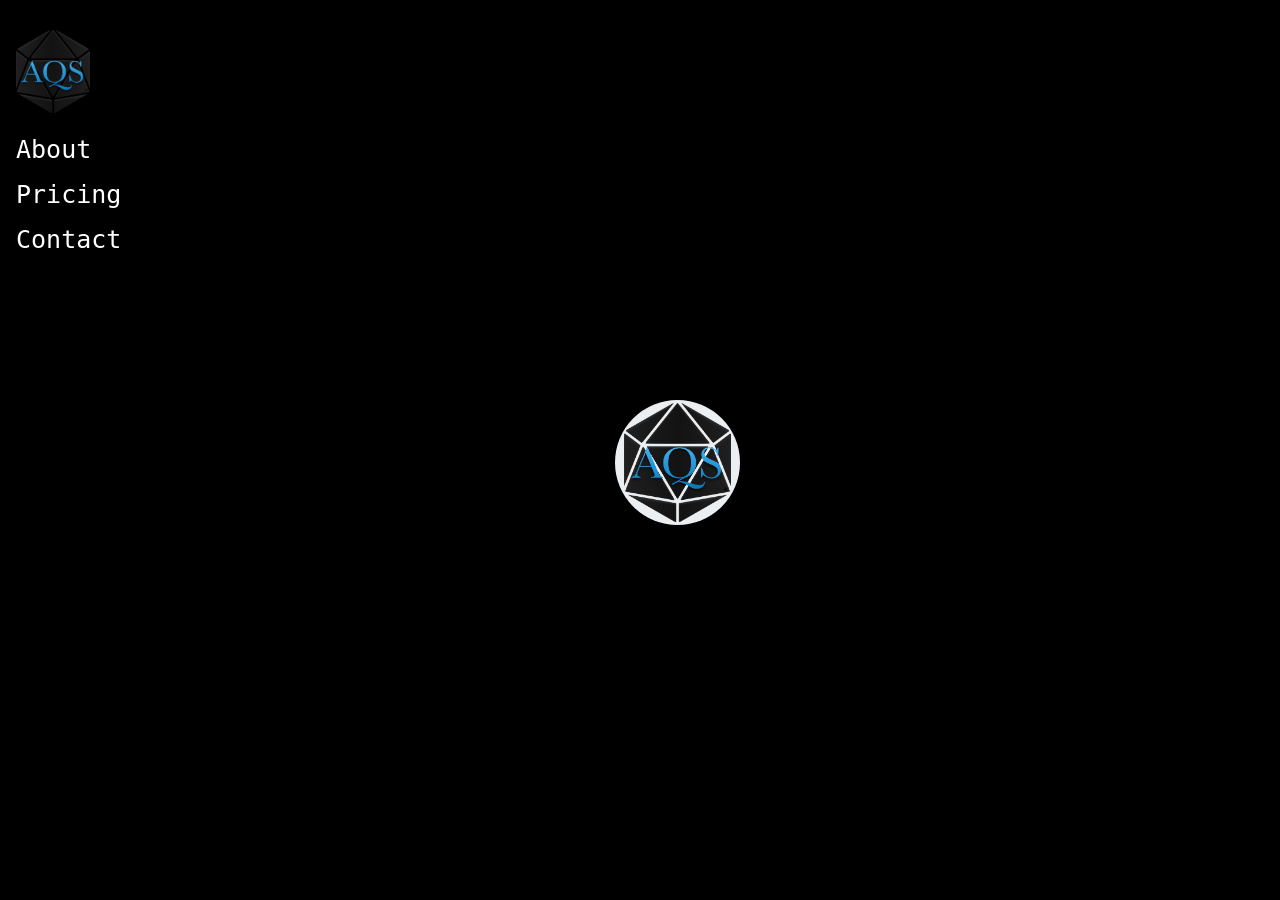
<file: index.html>
<!DOCTYPE html>
<html>
  <head>

  </head>
<body style = "background-color:black;">

    <style>
      .center {
                display: block;
                margin-left: auto;
                margin-right: auto;
                height: auto;
                 }
        
body {overflow: hidden;}
input {position: absolute; display: none}

.sidelink a:hover{
  background-color: white;
  color: black;
}
</style>
    <!-- Loading in Stylesheets-->
    <link rel="stylesheet" href="stylesheets/fade-pulse.css">
    <link rel="stylesheet" href="stylesheets/sidenav.css">
    <link rel="stylesheet" href="stylesheets/4wheelMenu.css">

  <!-- Start of Body-->
  <!-- Side Navigation Bar-->
  <div class="sidenav" style="width:14.8%;">
    <a href = "home.html">
    <img src = "images/AQS Logo.png" width = "45%"></img>
    </a>
    <a href="about.html" class = "sidelink" style="font-size: 25px;">About</a>
    <a href="pricing.html" class = "sidelink" style="font-size: 25px;">Pricing</a>
    <a href="contactform.html" class = "sidelink" style="font-size: 25px;">Contact</a>
  </div>

<!-- Wheel Menu -->
<div class="menu fade-in">
  <input type="checkbox" id="toggle" />
  <label id="show-menu" for="toggle">
    <div class="btn fe-pulse">
      <img src = "images/AQS Logo.png"  class = "center" width = "85%" height = "auto"></img>
      
    </div>
    <div class="btn">
      <a href = #> 
        <img src = "images/smart_scan_text.png" class = "center" width = "60%" height = "auto"></img>
      </a>
    </div>
    <div class="btn">
      <a href = #> 
        
      </a>
    </div>
    <div class="btn">
      <a href = #> 
        <img src = "images/fire_net_text.png" class = "center" width = "85%" height = "auto"></img>
      </a>
    </div>
    <div class="btn">
      <a href = #> 
        
      </a>
    </div>
    <div class="btn">
      <a href = #> 
        <img src = "images/cloud_storage_text.png" class = "center" width = "75%" height = "auto"></img>
      </a>
    </div>
    <div class="btn">
    </div>
    <div class="btn">
      <img src = "images/full_scan_text.png" class = "center" width = "50%" height = "auto"></img>
    </div>
    <div class="btn">
      <div class="btn">
      </div>
    </div>
  </label>
</div>

</body>
</html>
</file>
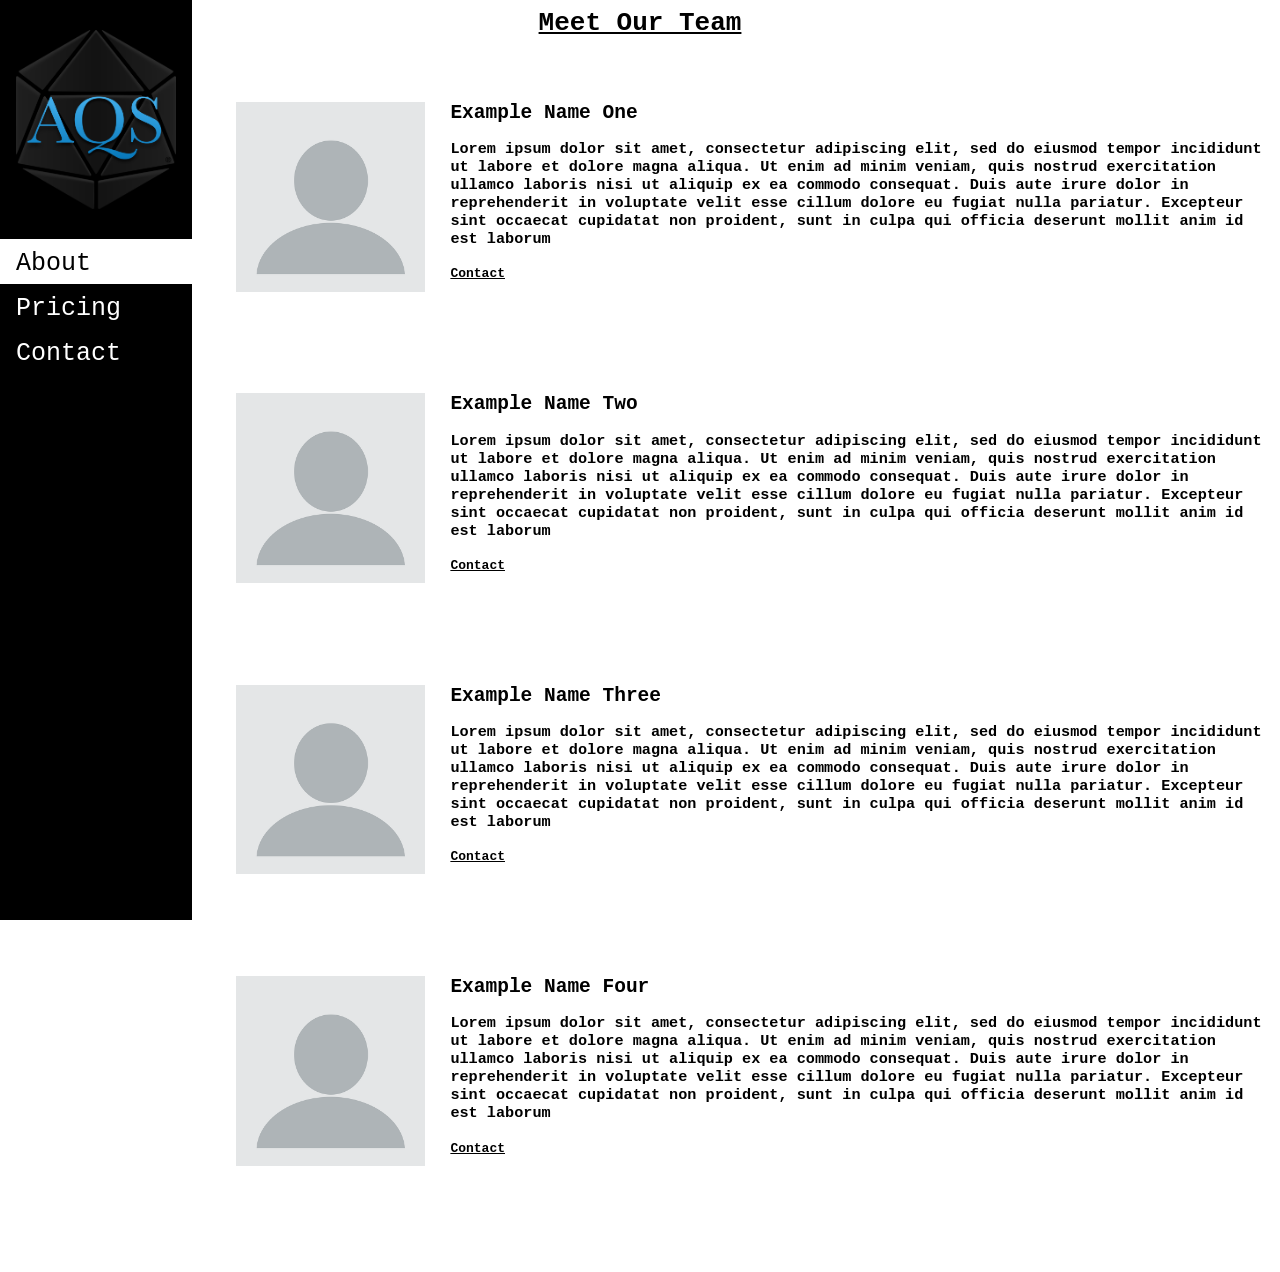
<file: about.html>
<!DOCTYPE html>
<html>
<style>
    .selectedpage{
        background-color: white;
        color: black;

    }

    .profile-image{
        margin-left: 18%;
        width: 15%;
        height: auto;
        display: block;
        float: left;
    }

    .shiftedtexttitle{
        margin: 0 auto;
        text-align: center;
        color: black;
        font-family: monospace;
        text-decoration: underline;
    }

    .blocktext{
        color: black;
        padding-left: 2%;
        word-wrap: break-word;
        overflow: auto;
        font-family: monospace;
        
    }
    .brlarge { 
            display: block; 
            margin-bottom: 7em; 
        } 

        .brmedium { 
            display: block; 
            margin-bottom: 4em; 
        } 
</style>

<body style = "background-color:white;">
<!--Loading Stylesheets-->
<link rel="stylesheet" href="stylesheets/sidenav.css">

<!--Side Navigation Bar-->
<div class="sidenav">
    <a href="index.html">
    <img src = "images/AQS Logo.png" width = "95%" class = "center"></img>
    </a>
    <p></p>
    <p></p>
    <a href="about.html" style = "color: black" class = "sidelink selectedpage">About</a>
    <a href="pricing.html" class = "sidelink">Pricing</a>
    <a href="contactform.html" class = "sidelink">Contact</a>
    </div>
</body>
<div style="float:left;">
<h1 class="shiftedtexttitle"> Meet Our Team </h1>
<span class = "brmedium"></span>

<!--Profile One-->
<img src = "images/profile_example.png" class = "profile-image"></img>
<h2 class ="blocktext">Example Name One</h2>
<h3 class ="blocktext">Lorem ipsum dolor sit amet, consectetur adipiscing elit, sed do eiusmod tempor incididunt ut labore et dolore magna aliqua. Ut enim ad minim veniam, quis nostrud exercitation ullamco laboris nisi ut aliquip ex ea commodo consequat. Duis aute irure dolor in reprehenderit in voluptate velit esse cillum dolore eu fugiat nulla pariatur. Excepteur sint occaecat cupidatat non proident, sunt in culpa qui officia deserunt mollit anim id est laborum</h3>
<a href="#" class = "blocktext" style="font-weight: bold;">Contact</a>
<span class = "brlarge"></span>

<!--Profile Two-->
<img src = "images/profile_example.png" class = "profile-image"></img>
<h2 class ="blocktext">Example Name Two</h2>
<h3 class ="blocktext">Lorem ipsum dolor sit amet, consectetur adipiscing elit, sed do eiusmod tempor incididunt ut labore et dolore magna aliqua. Ut enim ad minim veniam, quis nostrud exercitation ullamco laboris nisi ut aliquip ex ea commodo consequat. Duis aute irure dolor in reprehenderit in voluptate velit esse cillum dolore eu fugiat nulla pariatur. Excepteur sint occaecat cupidatat non proident, sunt in culpa qui officia deserunt mollit anim id est laborum</h3>
<a href="#" class = "blocktext" style="font-weight: bold;">Contact</a>
<span class = "brlarge"></span>

<!--Profile Three-->
<img src = "images/profile_example.png" class = "profile-image"></img>
<h2 class ="blocktext">Example Name Three</h2>
<h3 class ="blocktext">Lorem ipsum dolor sit amet, consectetur adipiscing elit, sed do eiusmod tempor incididunt ut labore et dolore magna aliqua. Ut enim ad minim veniam, quis nostrud exercitation ullamco laboris nisi ut aliquip ex ea commodo consequat. Duis aute irure dolor in reprehenderit in voluptate velit esse cillum dolore eu fugiat nulla pariatur. Excepteur sint occaecat cupidatat non proident, sunt in culpa qui officia deserunt mollit anim id est laborum</h3>
<a href="#" class = "blocktext" style="font-weight: bold;">Contact</a>
<span class = "brlarge"></span>

<!--Profile Four-->
<img src = "images/profile_example.png" class = "profile-image"></img>
<h2 class ="blocktext">Example Name Four</h2>
<h3 class ="blocktext">Lorem ipsum dolor sit amet, consectetur adipiscing elit, sed do eiusmod tempor incididunt ut labore et dolore magna aliqua. Ut enim ad minim veniam, quis nostrud exercitation ullamco laboris nisi ut aliquip ex ea commodo consequat. Duis aute irure dolor in reprehenderit in voluptate velit esse cillum dolore eu fugiat nulla pariatur. Excepteur sint occaecat cupidatat non proident, sunt in culpa qui officia deserunt mollit anim id est laborum</h3>
<a href="#" class = "blocktext" style="font-weight: bold;">Contact</a>
<span class = "brlarge"></span>
</div>
</html>
</file>
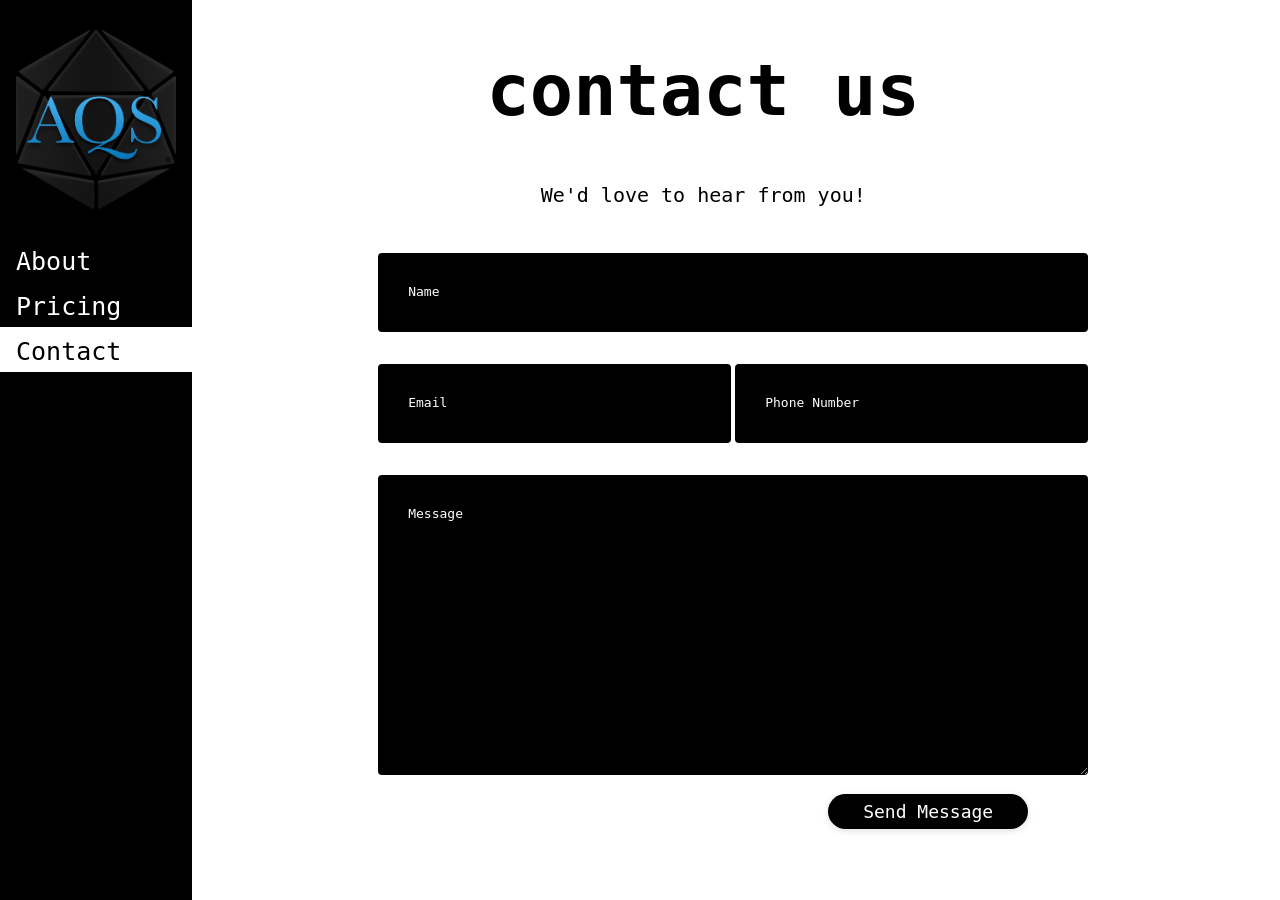
<file: contactform.html>
<!DOCTYPE html>
<html>

<body>
<link rel="stylesheet" href="stylesheets/sidenav.css">
<link rel="stylesheet" href="stylesheets/contactform.css">

<style>
	 .selectedpage{
        background-color: white;
        color: black;
            }
</style>

<!-- Start of Side Navigation Bar-->
<div class="sidenav">
	<a href="index.html">
	<img src = "images/AQS Logo.png" width = "95%" class = "center"></img>
	</a>
	<p></p>
	<p></p>
	<a href="about.html" class = "sidelink">About</a>
	<a href="pricing.html" class = "sidelink">Pricing</a>
	<a href="contactform.html" class = "sidelink selectedpage" style = "color: black">Contact</a>
	</div>
</body>

<div class="container" style="padding-bottom: 25%; padding-left: 10%;">
	<div class="row">
			<h1>contact us</h1>
	</div>
	<div class="row">
			<h4 style="text-align:center">We'd love to hear from you!</h4>
	</div>
	<div class="row input-container">
			<div class="col-xs-12">
				<div class="styled-input wide">
					<input type="text" required />
					<label>Name</label> 
				</div>
			</div>
			<div class="col-md-6 col-sm-12">
				<div class="styled-input">
					<input type="text" required />
					<label>Email</label> 
				</div>
			</div>
			<div class="col-md-6 col-sm-12">
				<div class="styled-input" style="float:right;">
					<input type="text" required />
					<label>Phone Number</label> 
				</div>
			</div>
			<div class="col-xs-12">
				<div class="styled-input wide">
					<textarea required></textarea>
					<label>Message</label>
				</div>
			</div>
			<div class="col-xs-12">
				<div class="btn-lrg submit-btn">Send Message</div>
			</div>
	</div>
</div>
</body>
</html>
</file>
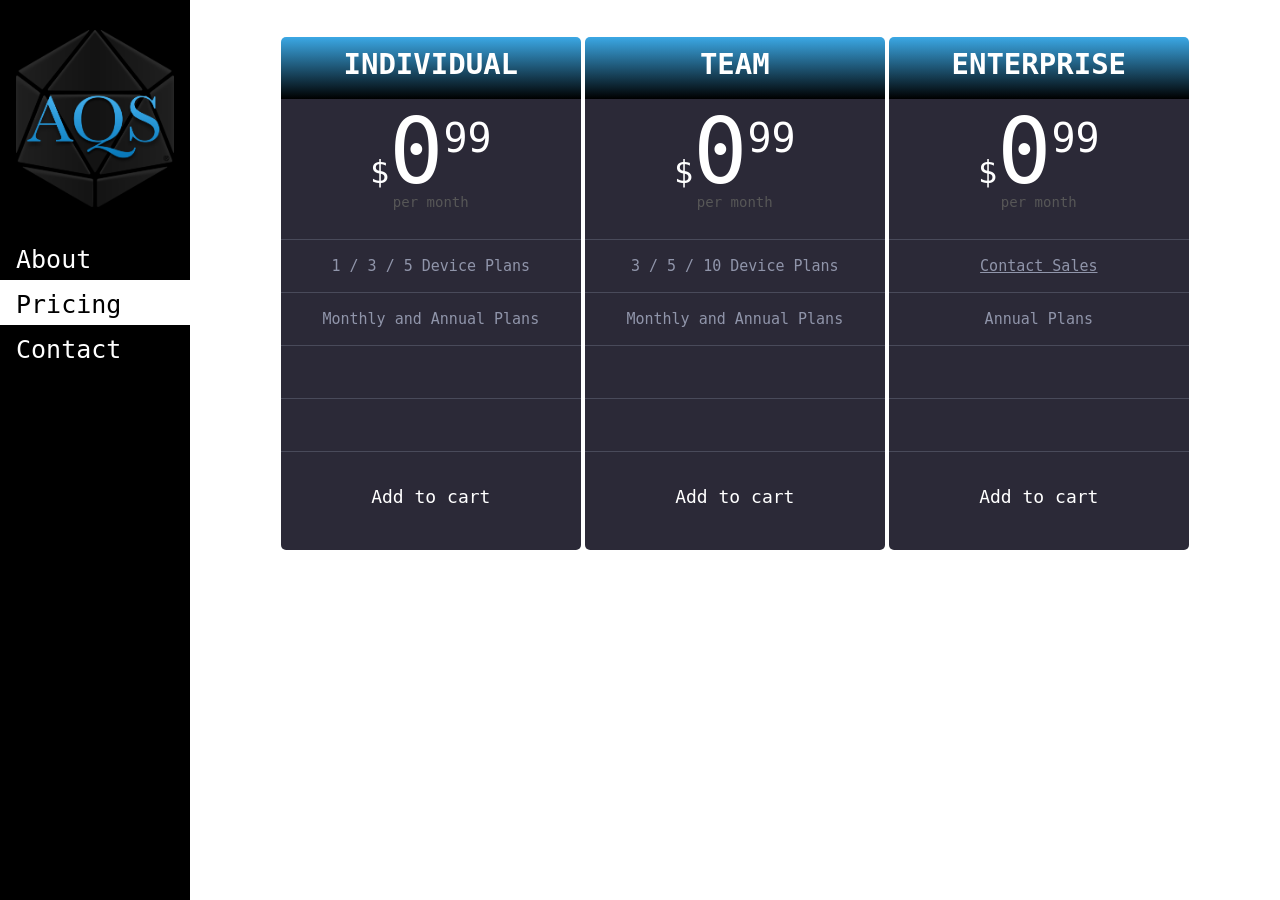
<file: pricing.html>
<!DOCTYPE html>
<html>
    <head>
        <title></title>
        <link rel="stylesheet"  href="stylesheets/pricingcompare.css">
        <link rel="stylesheet" href="stylesheets/sidenav.css">
    
    </head>
    <body>
        <style>
            .selectedpage{
        background-color: white;
        color: black;
            }
        </style>

    <!-- Start of Side Navigation Bar-->
    <div class="sidenav" style="width: 14.85%;">
        <a href="index.html">
        <img src = "images/AQS Logo.png" width = "95%" class = "center"></img>
        </a>
        <p></p>
        <p></p>
        <a href="about.html" class = "sidelink">About</a>
        <a href="pricing.html" class = "sidelink selectedpage" style = "color: black">Pricing</a>
        <a href="contactform.html" class = "sidelink">Contact</a>
        </div>
    </body>

    <!--Start of Product List-->
    <div id="container" style="padding-left: 15%; padding-right: 0; margin-right: 0;">
        <div class="whole">
        <div class="type">
            <p>Individual</p>
            </div>
        <div class="plan">
    
            <div class="header">
                <span>$</span>0<sup>99</sup>
                <p class="month">per month</p>
            </div>
            <div class="content">
                <ul>
                    <li>1 / 3 / 5 Device Plans</li>
                    <li> Monthly and Annual Plans</li>
                    <li></li>
                    <li></li>
                </ul>
    
            </div>
            
            <div class="price">
          <a href="#" class="bottom"><p class="cart">Add to cart</p></a>
            </div>
        </div>
    </div>
        <div class="whole">
            <div class="type standard">
            <p>Team</p>
            </div>
        <div class="plan">
    
            <div class="header">
                <span>$</span>0<sup>99</sup>
                <p class="month">per month</p>
            </div>
            <div class="content">
                <ul>
                    <li>3 / 5 / 10 Device Plans</li>
                    <li>Monthly and Annual Plans</li>
                    <li></li>
                    <li></li>
                </ul>
            </div>
            <div class="price">
                <a href="#" class="bottom"><p class="cart">Add to cart</p></a>
            </div>
        </div>
    </div>
    
        <div class="whole ">
            <div class="type ultimate">
            <p>Enterprise</p>
            </div>
        <div class="plan">
    
            <div class="header">
                <span>$</span>0<sup>99</sup>
                <p class="month">per month</p>
            </div>
            <div class="content">
                <ul>
                    <li><a href="#" style="	font-size: 15px; text-decoration: underline; color: #9095aa;">Contact Sales</a></li>
                    <li>Annual Plans</li>
                    <li></li>
                    <li></li>
                </ul>
            </div>
            <div class="price">
          <a href="#" class="bottom"><p class="cart">Add to cart</p<</a>
            </div>
        </div>
    </div>
    </body>
</html>
</file>
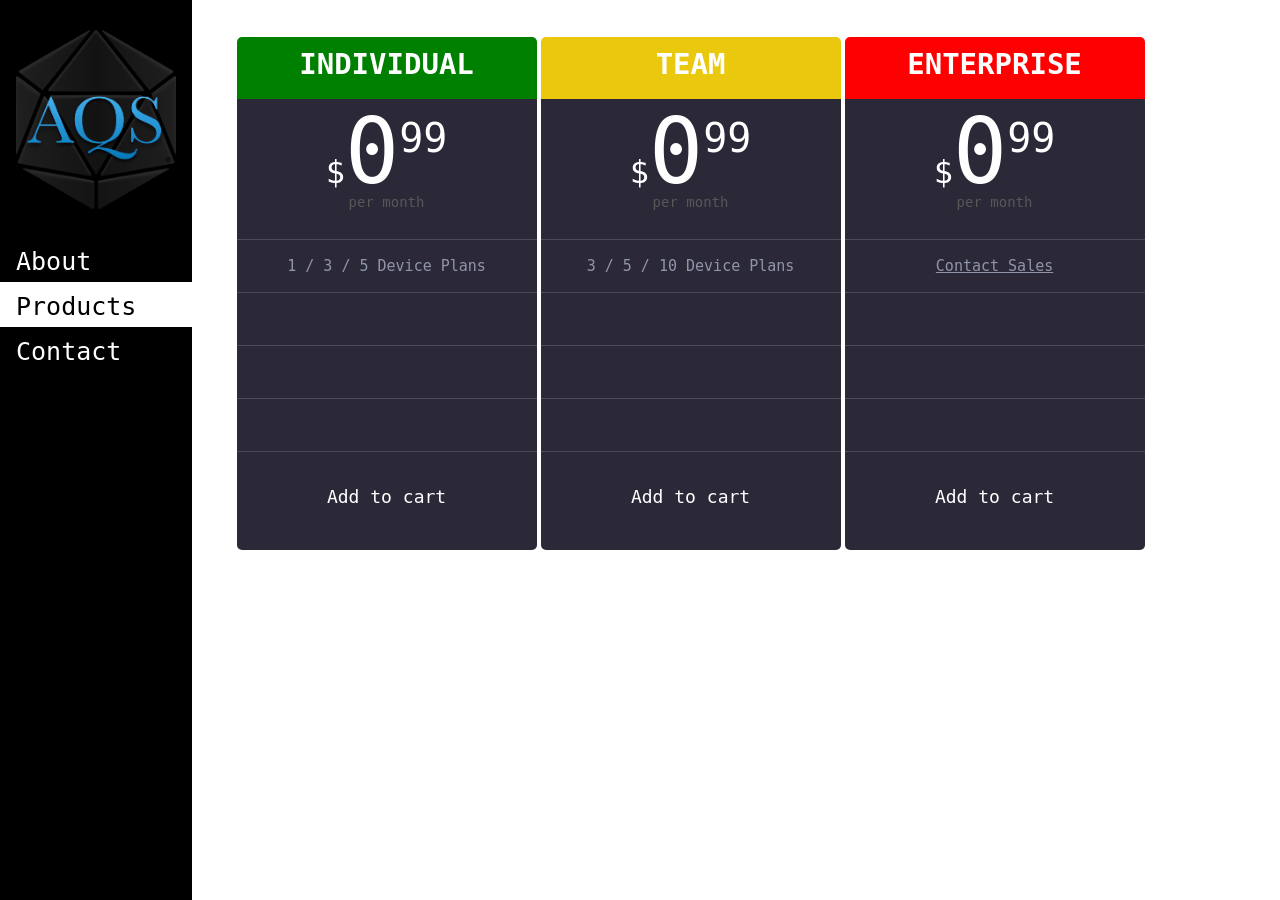
<file: products.html>
<!DOCTYPE html>
<html>
    <head>
        <title></title>
        <link rel="stylesheet"  href="stylesheets/productcompare.css">
        <link rel="stylesheet" href="stylesheets/sidenav.css">
    
    </head>
    <body>
        <style>
            .selectedpage{
        background-color: white;
        color: black;
            }
        </style>

    <!-- Start of Side Navigation Bar-->
    <div class="sidenav">
        <a href="home.html">
        <img src = "images/AQS Logo.png" width = "95%" class = "center"></img>
        </a>
        <p></p>
        <p></p>
        <a href="about.html" class = "sidelink">About</a>
        <a href="products.html" class = "sidelink selectedpage" style = "color: black">Products</a>
        <a href="#" class = "sidelink">Contact</a>
        </div>
    </body>

    <!--Start of Product List-->
    <div id="container" style="padding-left: 8%">
        <div class="whole">
        <div class="type">
            <p>Individual</p>
            </div>
        <div class="plan">
    
            <div class="header">
                <span>$</span>0<sup>99</sup>
                <p class="month">per month</p>
            </div>
            <div class="content">
                <ul>
                    <li>1 / 3 / 5 Device Plans</li>
                    <li></li>
                    <li></li>
                    <li></li>
                </ul>
    
            </div>
            
            <div class="price">
          <a href="#" class="bottom"><p class="cart">Add to cart</p></a>
            </div>
        </div>
    </div>
        <div class="whole">
            <div class="type standard">
            <p>Team</p>
            </div>
        <div class="plan">
    
            <div class="header">
                <span>$</span>0<sup>99</sup>
                <p class="month">per month</p>
            </div>
            <div class="content">
                <ul>
                    <li>3 / 5 / 10 Device Plans</li>
                    <li></li>
                    <li></li>
                    <li></li>
                </ul>
            </div>
            <div class="price">
                <a href="#" class="bottom"><p class="cart">Add to cart</p></a>
            </div>
        </div>
    </div>
    
        <div class="whole ">
            <div class="type ultimate">
            <p>Enterprise</p>
            </div>
        <div class="plan">
    
            <div class="header">
                <span>$</span>0<sup>99</sup>
                <p class="month">per month</p>
            </div>
            <div class="content">
                <ul>
                    <li><a href="#" style="	font-size: 15px; text-decoration: underline; color: #9095aa;">Contact Sales</a></li>
                    <li></li>
                    <li></li>
                    <li></li>
                </ul>
            </div>
            <div class="price">
          <a href="#" class="bottom"><p class="cart">Add to cart</p<</a>
            </div>
        </div>
    </div>
    </body>
</html>
</file>
<file: stylesheets/fade-pulse.css>
/* Fade in Animation */
.fade-in {
animation: fadeIn ease 3s;
-webkit-animation: fadeIn ease 3s;
-moz-animation: fadeIn ease 3s;
-o-animation: fadeIn ease 3s;
-ms-animation: fadeIn ease 3s;
}
@keyframes fadeIn {
0% {opacity:0;}
100% {opacity:1;}
}

@-moz-keyframes fadeIn {
0% {opacity:0;}
100% {opacity:1;}
}

@-webkit-keyframes fadeIn {
0% {opacity:0;}
100% {opacity:1;}
}

@-o-keyframes fadeIn {
0% {opacity:0;}
100% {opacity:1;}
}

@-ms-keyframes fadeIn {
0% {opacity:0;}
100% {opacity:1;}
}

@keyframes pulse {
  from { transform: scale(1); }
  50% { transform: scale(0.85); }
  to { transform: scale(1); }
}

.fe-pulse {
  animation-name: pulse;
  animation-duration: 3s;
  animation-iteration-count: infinite;
}
</file>
<file: stylesheets/sidenav.css>
/* The sidebar menu */
.sidenav {
  height: 100%; /* Full-height: remove this if you want "auto" height */
  width: 15%; /* Set the width of the sidebar */
  position: fixed; /* Fixed Sidebar (stay in place on scroll) */
  z-index: 1; /* Stay on top */
  top: 0; /* Stay at the top */
  left: 0;
  background-color: rgb(0, 0, 0); /* Black */
  overflow-x: hidden; /* Disable horizontal scroll */
  padding-top: 20px;
}

/* The navigation menu links */
.sidenav a {
  font-family: monospace;
  padding: 10px 8px 6px 16px;
  text-decoration: none;
  text-align: left; 
  font-size: 25px;
  color: white;
  display: block;
}

.sidelinks
{
  font-family: monospace;
  padding: 10px 8px 6px 16px;
  text-decoration: none;
  text-align: left; 
  font-size: 25px;
  color: white;
  display: block;
}

.sidelink:hover{
  background-color: white;
  color: black;
}


/* Style page content */
.main {
  margin-left: 160px; /* Same as the width of the sidebar */
  padding: 0px 10px;
}

/* On smaller screens, where height is less than 450px, change the style of the sidebar (less padding and a smaller font size) */
@media screen and (max-height: 450px) {
  .sidenav {padding-top: 15px;}
  .sidenav a {font-size: 18px;}
}
</file>
<file: stylesheets/4wheelMenu.css>
* {
    -webkit-touch-callout: none;
    -webkit-user-select: none;
    -moz-user-select: none;
    -ms-user-select: none;
    user-select: none;
  }
  
  .menu {
    margin: 0 auto;
    position: absolute;
    top: 50%;
    left: 50%;
    margin-left: -25px;
    margin-top: -50px;
  }
  
  .btn {
    width: 125px;
    height: 125px;
    border-radius: 70px;
    position: absolute;
    overflow: hidden;
    cursor: pointer;
  }
  
  .material-icons.md-36 { font-size: 36px; color: black }
  
  .btn {
    background: #ECEFF1;
    font-size: 15px;
    display: -webkit-box;
    display: -ms-flexbox;
    display: flex;
    -webkit-box-pack: center;
        -ms-flex-pack: center;
            justify-content: center;
    -webkit-box-align: center;
        -ms-flex-align: center;
            align-items: center;
    
    box-shadow: 0 1px 3px rgba(0,0,0,0.12), 0 1px 2px rgba(0,0,0,0.24);
    
    -webkit-transition: all 0.3s cubic-bezier(.25,.8,.25,1);
    transition: all 0.3s cubic-bezier(.25,.8,.25,1);
  }
  
  .btn:not(:first-child) {
    opacity: 0;
    -ms-filter: "progid:DXImageTransform.Microsoft.Alpha(Opacity=0)";
    z-index: -2;
    
    -webkit-transition: all 0.6s cubic-bezier(.87,-.41,.19,1.44);
    transition: all 0.6s cubic-bezier(.87,-.41,.19,1.44);
  }
  
  .btn:nth-child(2) {top:0px;-webkit-transition-delay: 0s;transition-delay: 0s}
  /*.btn:nth-child(3) {top:0px;left:0px;-webkit-transition-delay: 0.1s;transition-delay: 0.1s}*/
  .btn:nth-child(4) {left:0px;;-webkit-transition-delay: 0.2s;;transition-delay: 0s}
  /*.btn:nth-child(5) {top:0px;left:0px;-webkit-transition-delay: 0.3s;transition-delay: 0.3s}*/
  .btn:nth-child(6) {top:0px;-webkit-transition-delay: 0.4s;transition-delay: 0s}
  /*.btn:nth-child(7) {top:0px;left:0px;-webkit-transition-delay: 0.5s;transition-delay: 0.5s}*/
  .btn:nth-child(8) {left:0px;-webkit-transition-delay: 0.6s;transition-delay: 0s}
  /*.btn:nth-child(9) {top:0px;left:0px;-webkit-transition-delay: 0.7s;transition-delay: 0.7s}*/
  
  input#toggle:checked ~ #show-menu .btn:nth-child(2) {
    top:-225px;opacity:1;-ms-filter: "progid:DXImageTransform.Microsoft.Alpha(Opacity=100)";
  }
  
  /*input#toggle:checked ~ #show-menu .btn:nth-child(3) {
    top:-150px;left:150px;opacity:1;-ms-filter: "progid:DXImageTransform.Microsoft.Alpha(Opacity=100)";
  }*/
  
  input#toggle:checked ~ #show-menu .btn:nth-child(4) {
    left:225px;opacity:1;-ms-filter: "progid:DXImageTransform.Microsoft.Alpha(Opacity=100)";
  }
  
  /*input#toggle:checked ~ #show-menu .btn:nth-child(5) {
    top :150px;left:150px;opacity:1;-ms-filter: "progid:DXImageTransform.Microsoft.Alpha(Opacity=100)";
  }*/
  
  input#toggle:checked ~ #show-menu .btn:nth-child(6) {
    top:225px;opacity:1;-ms-filter: "progid:DXImageTransform.Microsoft.Alpha(Opacity=100)";
  }
  
  /*input#toggle:checked ~ #show-menu .btn:nth-child(7) {
    top:150px;left:-150px;opacity:1;-ms-filter: "progid:DXImageTransform.Microsoft.Alpha(Opacity=100)";
  }*/
  
  input#toggle:checked ~ #show-menu .btn:nth-child(8) {
    left:-225px;opacity:1;-ms-filter: "progid:DXImageTransform.Microsoft.Alpha(Opacity=100)";
  }
  
  /*input#toggle:checked ~ #show-menu .btn:nth-child(9) {
    top:-150px;left:-150px;opacity:1;-ms-filter: "progid:DXImageTransform.Microsoft.Alpha(Opacity=100)";
  }*/
  
  .menuBtn, .closeBtn {
    position: absolute;
    transition: all 0.3s ease;
  }
  
  .closeBtn {
    transform: translateY(50px);
    opacity: 0;
  }
  
  input#toggle:checked ~ #show-menu .btn .menuBtn {
    transform: translateY(-50px);
    opacity: 0;
  }
  
  input#toggle:checked ~ #show-menu .btn .closeBtn {
    transform: translateY(0px);
    opacity: 1;
  }
</file>
<file: stylesheets/contactform.css>
h1 {
    font-family: monospace;
    font-weight: 600;
    font-size: 72px;
    color: black;
    text-align: center;
}

h4 {
    font-family: monospace;
    font-weight: 400;
    font-size: 20px;
    color: black;
    line-height: 1.5;
}

/* ///// inputs /////*/

input:focus ~ label, textarea:focus ~ label, input:valid ~ label, textarea:valid ~ label {
    font-family: monospace;
    font-size: 0.75em;
    color: black;
    top: -5px;
    -webkit-transition: all 0.225s ease;
    transition: all 0.225s ease;
}

.styled-input {
    font-family: monospace;
    float: left;
    width: 293px;
    margin: 1rem 0;
    position: relative;
    border-radius: 4px;
}

@media only screen and (max-width: 768px){
    .styled-input {
        width:100%;
    }
}

.styled-input label {
    font-family: monospace;
    color: white;
    padding: 1.3rem 30px 1rem 30px;
    position: absolute;
    top: 10px;
    left: 0;
    -webkit-transition: all 0.25s ease;
    transition: all 0.25s ease;
    pointer-events: none;
}

.styled-input.wide { 
    font-family: monospace;
    width: 650px;
    max-width: 100%;
}

input,
textarea {
    font-family: monospace;
    padding: 30px;
    border: 0;
    width: 100%;
    font-size: 1rem;
    background-color: black;
    color: white;
    border-radius: 4px;
}

input:focus,
textarea:focus { outline: 0; }

input:focus ~ span,
textarea:focus ~ span {
    font-family: monospace;
    width: 100%;
    -webkit-transition: all 0.075s ease;
    transition: all 0.075s ease;
}

textarea {
    width: 100%;
    min-height: 15em;
}

.input-container {
    font-family: monospace;
    width: 650px;
    max-width: 100%;
    margin: 20px auto 25px auto;
}

.submit-btn {
    font-family: monospace;
    float: right;
    padding: 7px 35px;
    border-radius: 60px;
    display: inline-block;
    background-color: black;
    color: white;
    font-size: 18px;
    cursor: pointer;
    box-shadow: 0 2px 5px 0 rgba(0,0,0,0.06),
              0 2px 10px 0 rgba(0,0,0,0.07);
    -webkit-transition: all 300ms ease;
    transition: all 300ms ease;
}

.submit-btn:hover {
    transform: translateY(1px);
}

@media (max-width: 768px) {
    .submit-btn {
        width:100%;
        float: none;
        text-align:center;
    }
}

input[type=checkbox] + label {
  color: #ccc;
  font-style: italic;
} 

input[type=checkbox]:checked + label {
  color: #f00;
  font-style: normal;
}
</file>
<file: stylesheets/pricingcompare.css>
a{
	font-size: 18px;
	font-family:monospace;
    color: white;
    text-decoration: none;

}

input:focus,textarea:focus,select:focus{
  border:1px solid #fafafa;
  -webkit-box-shadow:0 0 6px #007eff;
  -moz-box-shadow:0 0 5px #007eff;
  box-shadow:0 0 5px #007eff;
  outline: none;
}

sup{
	font-size: 40px;
}

ul{
	list-style: none;
	font-size: 15px;
	font-family:'Open Sans';
	color: #9095aa;
	padding: 0px;
	margin: 0px;


}


li{
font-family: monospace;
border-bottom: 1px solid #494a5a;
padding: 0px;
margin: 0px;
text-align: center;
height: 52px;
line-height: 52px;
}


#container{
  text-align:center;
}

.whole{
	display: inline-block;
  
}



.type{
	width: 300px;
	border-radius: 5px 5px 0px 0px;
    background-image: linear-gradient(#3ba8e5, black);;
    font-family: monospace;
	height: 62px;

}

.type p{
	font-family:monospace;
    font-weight: 800;
	font-size: 29px;
	text-transform: uppercase;
	color: white;
	text-align: center;
	padding-top: 10px;

	

}

.plan{
	width: 300px;
	background-color: #2b2937;
    font-family: monospace;
	border-radius: 0px 0px 5px 5px;
    font-family:monospace;
    font-style:condensed;
    font-size: 90px;
    color: white;
    text-align: center;


}
.standard{
    font-family: monospace;
	background-color: #eac80d;
}

.ultimate{
    font-family: monospace;
	background-color: red;
}





.header{
	border-bottom: 1px solid #494a5a;
	padding-bottom: 39px;
    font-family: monospace;

}

.header span{
	font-size: 32px;
    font-family: monospace;
	
}

.month{
	font-size: 14px;
	color: #575757;
	padding: 0px;
    margin: -10px;
    font-family: monospace;
}

.price{
    height:80px;
    font-family: monospace;
}

.cart{
  
  color:white;
  position: relative;
  top: 16px;
  font-family: monospace;
  
}

.bottom{
  
  
}

.content{
}

.login_c{
  width:500px;
  background-color:#2b2937;
  height:300px;
  margin: 0 auto;
  margin-top:40px;
  border-radius:5px;
  
}

.login_c input{
  width: 350px;
height: 40px;
  border: 1px solid #494a5a;
  margin-bottom:20px;
  border-radius:5px;
  padding-left: 10px;

}


.login{
  background-color: #BC4B1A;
	border-bottom: 3px solid #7C3618;
  width:100%;
  
}

.top{
  margin-top:35px;
}

.nodisplay{
  opacity: 0.1;
}

.selected{
  background-color:#1F1B36;
  margin:0px;
  padding:0px;
}
</file>
<file: stylesheets/productcompare.css>
a{
	font-size: 18px;
	font-family:monospace;
    color: white;
    text-decoration: none;

}

input:focus,textarea:focus,select:focus{
  border:1px solid #fafafa;
  -webkit-box-shadow:0 0 6px #007eff;
  -moz-box-shadow:0 0 5px #007eff;
  box-shadow:0 0 5px #007eff;
  outline: none;
}

sup{
	font-size: 40px;
}

ul{
	list-style: none;
	font-size: 15px;
	font-family:'Open Sans';
	color: #9095aa;
	padding: 0px;
	margin: 0px;


}


li{
font-family: monospace;
border-bottom: 1px solid #494a5a;
padding: 0px;
margin: 0px;
text-align: center;
height: 52px;
line-height: 52px;
}


#container{
  text-align:center;
}

.whole{
	display: inline-block;
  
}



.type{
	width: 300px;
	border-radius: 5px 5px 0px 0px;
    background-color: green;
    font-family: monospace;
	height: 62px;

}

.type p{
	font-family:monospace;
    font-weight: 800;
	font-size: 29px;
	text-transform: uppercase;
	color: white;
	text-align: center;
	padding-top: 10px;

	

}

.plan{
	width: 300px;
	background-color: #2b2937;
    font-family: monospace;
	border-radius: 0px 0px 5px 5px;
    font-family:monospace;
    font-style:condensed;
    font-size: 90px;
    color: white;
    text-align: center;


}
.standard{
    font-family: monospace;
	background-color: #eac80d;
}

.ultimate{
    font-family: monospace;
	background-color: red;
}





.header{
	border-bottom: 1px solid #494a5a;
	padding-bottom: 39px;
    font-family: monospace;

}

.header span{
	font-size: 32px;
    font-family: monospace;
	
}

.month{
	font-size: 14px;
	color: #575757;
	padding: 0px;
    margin: -10px;
    font-family: monospace;
}

.price{
    height:80px;
    font-family: monospace;
}

.cart{
  
  color:white;
  position: relative;
  top: 16px;
  font-family: monospace;
  
}

.bottom{
  
  
}

.content{
}

.login_c{
  width:500px;
  background-color:#2b2937;
  height:300px;
  margin: 0 auto;
  margin-top:40px;
  border-radius:5px;
  
}

.login_c input{
  width: 350px;
height: 40px;
  border: 1px solid #494a5a;
  margin-bottom:20px;
  border-radius:5px;
  padding-left: 10px;

}


.login{
  background-color: #BC4B1A;
	border-bottom: 3px solid #7C3618;
  width:100%;
  
}

.top{
  margin-top:35px;
}

.nodisplay{
  opacity: 0.1;
}

.selected{
  background-color:#1F1B36;
  margin:0px;
  padding:0px;
}
</file>
